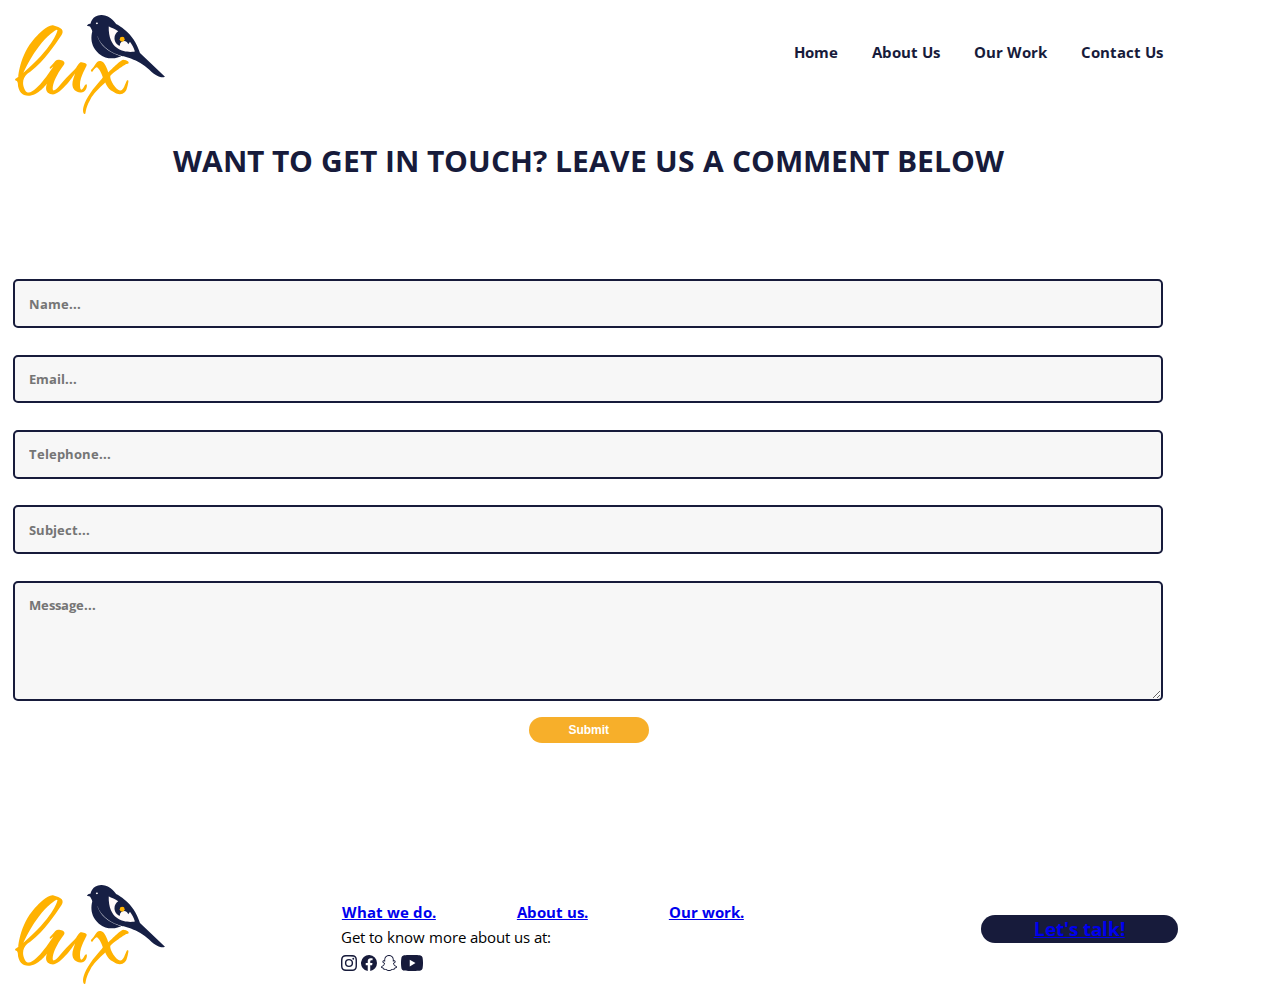
<file: contact.html>
<!DOCTYPE html>
<html lang="en">
<head>
  <meta charset="UTF-8">
  <meta http-equiv="X-UA-Compatible" content="IE=edge">
  <meta name="viewport" content="width=device-width, initial-scale=1.0">
  <link rel="preconnect" href="https://fonts.googleapis.com">
  <link rel="preconnect" href="https://fonts.gstatic.com" crossorigin>
  <link href="https://fonts.googleapis.com/css2?family=Open+Sans:wght@400;700&display=swap" rel="stylesheet">
  <link rel="preconnect" href="https://fonts.googleapis.com">
  <link rel="preconnect" href="https://fonts.gstatic.com" crossorigin>
  <link href="https://fonts.googleapis.com/css2?family=Ubuntu:ital,wght@0,300;0,400;0,500;0,700;1,300;1,400;1,500;1,700&display=swap" rel="stylesheet">
  <link href="css/reset.css" rel="stylesheet" type="text/css" media="screen">
  <link href="css/main.css" rel="stylesheet" type="text/css">
  <title>Lux - Luxury Design Agency</title>
</head>
<body class="site">
  <h1 class="hidden">Lux - Luxury Design Agency</h1>
  <a class="hidden" href="#content">Skip to Content</a>
  <!-- begin header -->
  <header class="head">
    <div class="logo">
        <img src="images/lux_logoClear.svg" alt="Lux Design Agency Logo">
    </div>
    <!-- begin mobile menu -->
    <div class="mobile">
      <input type="checkbox" id="overlay-input"/>
      <label for="overlay-input" id="overlay-button"><span></span></label>
      <div id="overlay">
          <ul>
              <li><a class="active" href="index.html">Home</a></li>
              <li><a href="team.html">About Us</a></li>
              <li><a href="portfolio.html">Our Work</a></li>
              <li><a href="contact.html">Contact Us</a></li>
              <li class="mobileIcons">
              <a href="https://instagram.com"><img class="mobileSocial" src="images/instagram.svg" alt="Instagram Logo"></a>
              <a href="https://facebook.com"><img class="mobileSocial" src="images/facebook.svg" alt="Facebook Logo"></a>
                <a href="https://snapchat.com"><img class="mobileSocial" src="images/snapchat.svg" alt="Snapchat Logo"></a>
                <a href="https://youtube.com"><img class="mobileSocial" src="images/youtube.svg" alt="Youtube Logo"></a>
              </li>
          </ul>
      </div>
      <div class="navT">
        <ul>
            <li><a class="active" href="index.html">Home</a></li>
            <li><a href="team.html">About Us</a></li>
            <li><a href="portfolio.html">Our Work</a></li>
            <li><a href="contact.html">Contact Us</a></li>
        </ul>
      </div>
    </div>
    <!-- end mobile menu -->
  </header>
  <!-- end header -->
  <!--begin body of contact form-->
  <h2 class="hidden">Contact</h2>
  <div class="chooseLux one-item custom-override mobile-padding">
    <p class="titleText centerTitle">WANT TO GET IN TOUCH? LEAVE US A COMMENT BELOW</p>
  </div>
  <div class=" mobile site" >
    <form>
      <input class="contact-input" name="Name" type="text" placeholder="Name...">
      <input class="contact-input" name="Email" type="text" placeholder="Email...">
      <input class="contact-input" name="Telephone" type="text" placeholder="Telephone...">
      <input class="contact-input" name="Subject" type="text" placeholder="Subject...">
      <textarea class="contact-input" name="Message box" rows="5" placeholder="Message..."></textarea>
    </form>
  </div>
  <div class="contact-button">
    <p>
      <button>Submit</button>
    </p>
  </div>
  

  <!-- begin mobile footer -->
  <footer class="foot footer-spacing margin-top">
    <h2 class="hidden">Lux - Luxury Design Agency Footer</h2>
    <div class="two-items custom-override mobile-padding">
      <div>
        <nav aria-label="Footer Navigation">
        <h3 class="hidden">Footer Navigation</h3>
          <div class="three-items Mfooter">
            <div>
              <a href="#">What we do.</a>
            </div>
            <div>
              <a href="team.html">About us.</a>
            </div>
            <div>
              <a href="portfolio.html">Our work.</a>
            </div>
          </div>
        </nav>
      </div>
    </div>
    <div class="one-item letsTalk">
      <a href="contact.html" class="btnBtm">Let's talk!</a>
    </div>
    <div id="mobileSocials" class="custom-override mobile-padding">
        <a href="https://instagram.com"><img src="images/instagram.svg" alt="Instagram Logo"></a>
        <a href="https://facebook.com"><img src="images/facebook.svg" alt="Facebook Logo"></a>
        <a href="https://snapchat.com"><img src="images/snapchat.svg" alt="Snapchat Logo"></a>
        <a href="https://youtube.com"><img src="images/youtube.svg" alt="Youtube Logo"></a>
    </div>
  </footer>
  <!-- end mobile footer -->
  <div class="footerNav">
    <div class="logo">
      <img src="images/lux_logoClear.svg" alt="Lux Design Agency Logo">
    </div>
     <div class="listFooter">
      <div class="area">
        <ul>
          <li><a href="#">What we do.</a></li>
          <li><a href="team.html">About us.</a></li>
          <li><a href="portfolio.html">Our work.</a></li>
        </ul>
      </div>
      <div class="area">
        <h4>Get to know more about us at:</h4>
      </div>
      <div class="area">
      <a href="https://instagram.com"><img src="images/instagram.svg" alt="Instagram Logo"></a>
      <a href="https://facebook.com"><img src="images/facebook.svg" alt="Facebook Logo"></a>
      <a href="https://snapchat.com"><img src="images/snapchat.svg" alt="Snapchat Logo"></a>
      <a href="https://youtube.com"><img src="images/youtube.svg" alt="Youtube Logo"></a>
      </div>
    </div>
    <div class="buttonFooter">
      <div class="contactBtn"><a href="contact.html">Let's talk!</a></div>
    </div>
  </div>
</body>
</html>
</file>
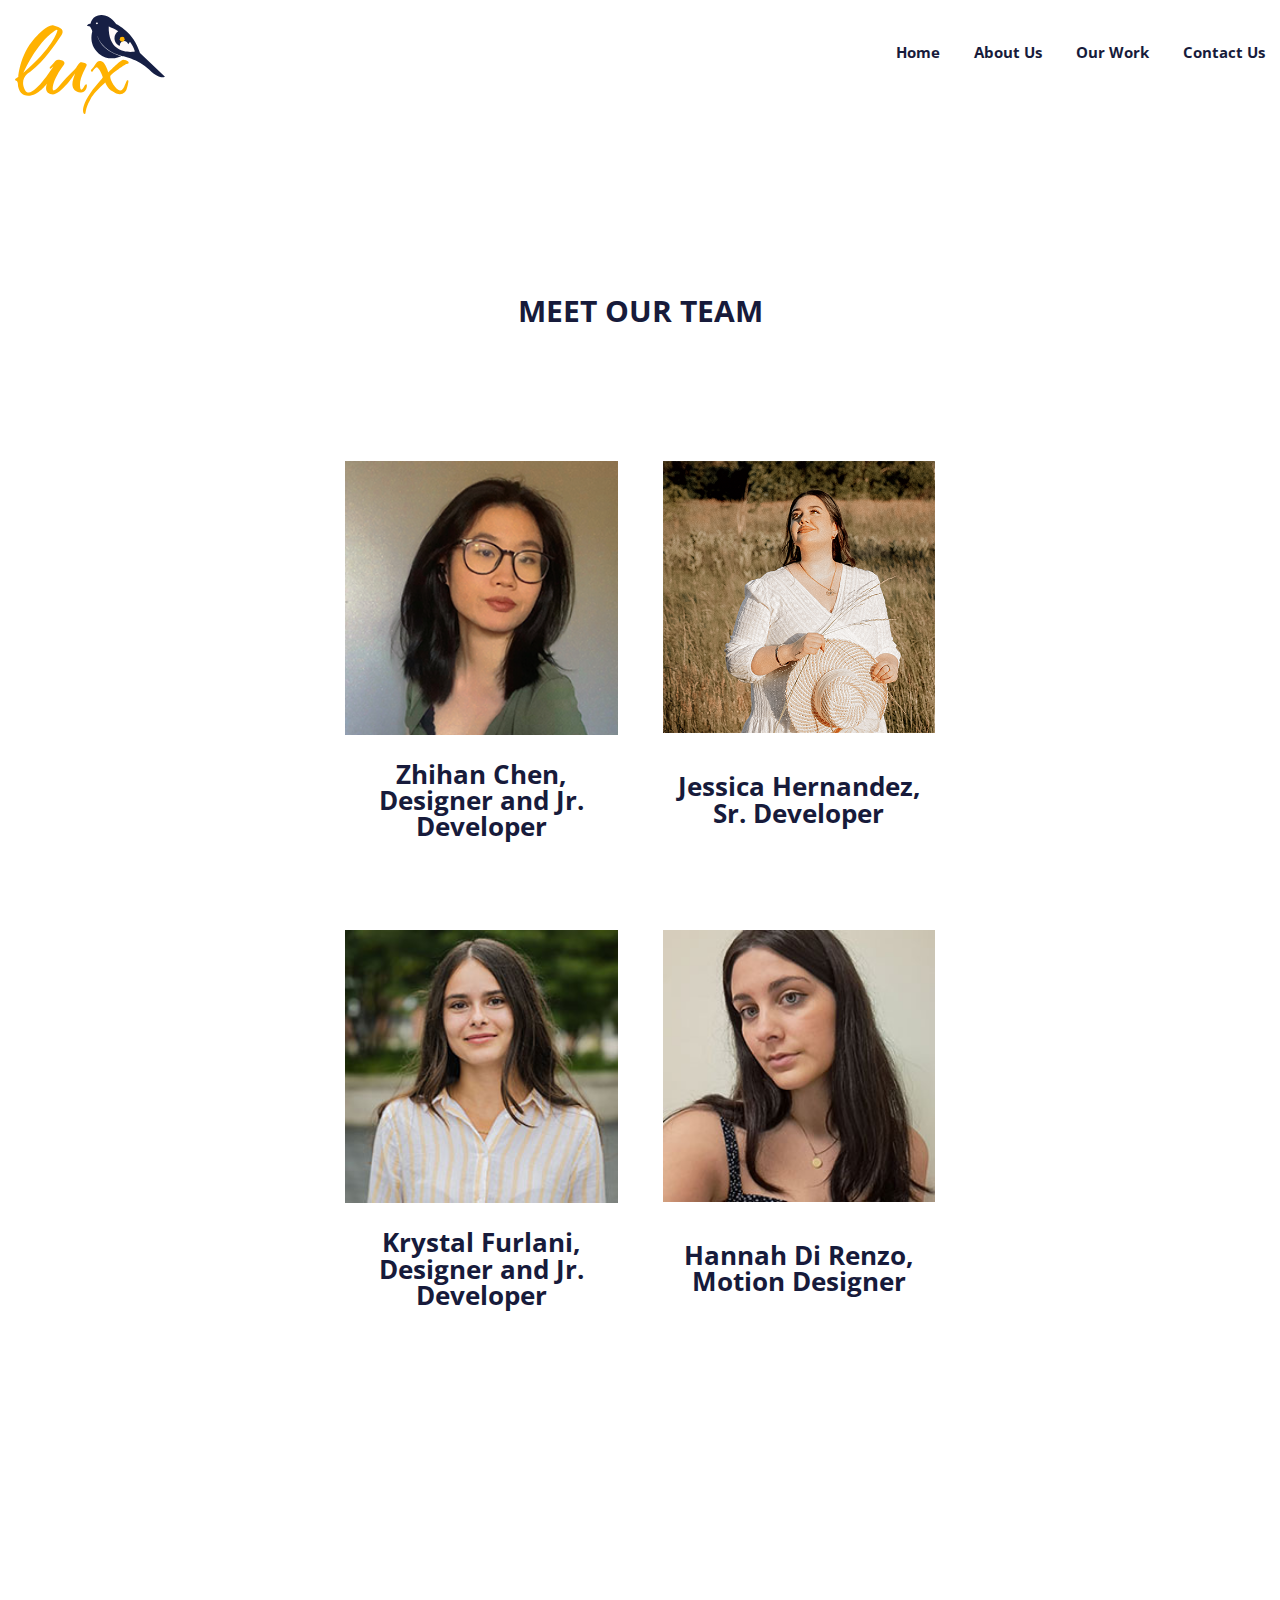
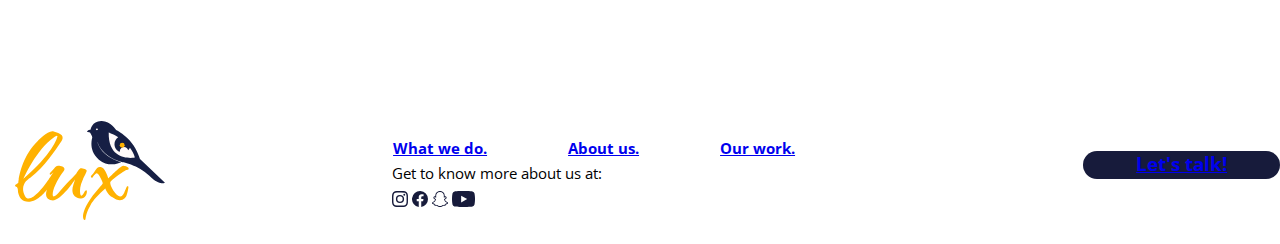
<file: team.html>
<!DOCTYPE html>
<html lang="en">
<head>
  <meta charset="UTF-8">
  <meta http-equiv="X-UA-Compatible" content="IE=edge">
  <meta name="viewport" content="width=device-width, initial-scale=1.0">
  <link rel="preconnect" href="https://fonts.googleapis.com">
  <link rel="preconnect" href="https://fonts.gstatic.com" crossorigin>
  <link href="https://fonts.googleapis.com/css2?family=Open+Sans:wght@400;700&display=swap" rel="stylesheet">
  <link rel="preconnect" href="https://fonts.googleapis.com">
  <link rel="preconnect" href="https://fonts.gstatic.com" crossorigin>
  <link href="https://fonts.googleapis.com/css2?family=Ubuntu:ital,wght@0,300;0,400;0,500;0,700;1,300;1,400;1,500;1,700&display=swap" rel="stylesheet">
  <link href="css/reset.css" rel="stylesheet" type="text/css" media="screen">
  <link href="css/main.css" rel="stylesheet" type="text/css">
  <title>Lux - Luxury Design Agency</title>
</head>
<body class="site">
  <h1 class="hidden">Lux - Luxury Design Agency</h1>
  <a class="hidden" href="#content">Skip to Content</a>
  <!-- begin header -->
  <header class="head">
    <div class="logo">
        <img src="images/lux_logoClear.svg" alt="Lux Design Agency Logo">
    </div>
    <!-- begin mobile menu -->
    <div class="mobile">
      <input type="checkbox" id="overlay-input"/>
      <label for="overlay-input" id="overlay-button"><span></span></label>
      <div id="overlay">
          <ul>
              <li><a class="active" href="index.html">Home</a></li>
              <li><a href="team.html">About Us</a></li>
              <li><a href="portfolio.html">Our Work</a></li>
              <li><a href="contact.html">Contact Us</a></li>
              <li class="mobileIcons">
              <a href="https://instagram.com"><img class="mobileSocial" src="images/instagram.svg" alt="Instagram Logo"></a>
              <a href="https://facebook.com"><img class="mobileSocial" src="images/facebook.svg" alt="Facebook Logo"></a>
                <a href="https://snapchat.com"><img class="mobileSocial" src="images/snapchat.svg" alt="Snapchat Logo"></a>
                <a href="https://youtube.com"><img class="mobileSocial" src="images/youtube.svg" alt="Youtube Logo"></a>
              </li>
          </ul>
      </div>
      <div class="navT">
        <ul>
            <li><a class="active" href="index.html">Home</a></li>
            <li><a href="team.html">About Us</a></li>
            <li><a href="portfolio.html">Our Work</a></li>
            <li><a href="contact.html">Contact Us</a></li>
        </ul>
      </div>
    </div>
    <!-- end mobile menu -->
  </header>
  <!-- end header -->
  <!--begin team body -->
  <h2 class="hidden">Meet our Team - Team pictures and bios</h2>
  <div class="member">
    <div class="chooseLux one-item custom-override mobile-padding">
      <p class="titleText centerTitle">MEET OUR TEAM</p>
    </div>
    <!--member 1-->
    <div class="team-pic">
      <img src ="images/zhihan_chen.png" alt= "Zhihan Chen, Designer and Jr. Developer" onmouseover="this.src='images/zhihan_chen_bio.png'" onmouseout="this.src='images/zhihan_chen.png'">
      <p> Zhihan Chen, Designer and Jr. Developer</p>
    </div>
    <div class="team-pic">
      <img src ="images/hernandez_jessica.png" alt= "Jessica Hernandez, Sr. Developer" onmouseover="this.src='images/hernandez_jessica_bio.png'" onmouseout="this.src='images/hernandez_jessica.png'">
      <p> Jessica Hernandez, Sr. Developer</p>
    </div>
    <div class="team-pic">
      <img src ="images/furlani_krystal.jpg" alt= "Krystal Furlani, Designer and Jr. Developer" onmouseover="this.src='images/furlani_krystal_bio.png'" onmouseout="this.src='images/furlani_krystal.jpg'">
      <p> Krystal Furlani, Designer and Jr. Developer</p>
    </div>
    <div class="team-pic">
      <img src ="images/img_hannah.jpg" alt= "Hannah Di Renzo, Motion Designer" onmouseover="this.src='images/img_hannah_bio.jpg'" onmouseout="this.src='images/img_hannah.jpg'">
      <p> Hannah Di Renzo, Motion Designer</p>
    </div>
  </div>

  <!-- begin mobile footer -->
  <footer class="foot footer-spacing margin-top">
    <h2 class="hidden">Lux - Luxury Design Agency Footer</h2>
    <div class="two-items custom-override mobile-padding">
      <div>
        <nav aria-label="Footer Navigation">
        <h3 class="hidden">Footer Navigation</h3>
          <div class="three-items Mfooter">
            <div>
              <a href="#">What we do.</a>
            </div>
            <div>
              <a href="team.html">About us.</a>
            </div>
            <div>
              <a href="portfolio.html">Our work.</a>
            </div>
          </div>
        </nav>
      </div>
    </div>
    <div class="one-item letsTalk">
      <a href="contact.html" class="btnBtm"><div class="contactBtn">Let's talk!</div></a>
    </div>
    <div id="mobileSocials" class="custom-override mobile-padding">
        <a href="https://instagram.com"><img src="images/instagram.svg" alt="Instagram Logo"></a>
        <a href="https://facebook.com"><img src="images/facebook.svg" alt="Facebook Logo"></a>
        <a href="https://snapchat.com"><img src="images/snapchat.svg" alt="Snapchat Logo"></a>
        <a href="https://youtube.com"><img src="images/youtube.svg" alt="Youtube Logo"></a>
    </div>
  </footer>
  <!-- end mobile footer -->
  <div class="footerNav">
    <div class="logo">
      <img src="images/lux_logoClear.svg" alt="Lux Design Agency Logo">
    </div>
     <div class="listFooter">
      <div class="area">
        <ul>
          <li><a href="#">What we do.</a></li>
          <li><a href="team.html">About us.</a></li>
          <li><a href="portfolio.html">Our work.</a></li>
        </ul>
      </div>
      <div class="area">
        <h3 class="hidden">social Media Button</h3>
        <h4>Get to know more about us at:</h4>
      </div>
      <div class="area">
      <a href="https://instagram.com"><img src="images/instagram.svg" alt="Instagram Logo"></a>
      <a href="https://facebook.com"><img src="images/facebook.svg" alt="Facebook Logo"></a>
      <a href="https://snapchat.com"><img src="images/snapchat.svg" alt="Snapchat Logo"></a>
      <a href="https://youtube.com"><img src="images/youtube.svg" alt="Youtube Logo"></a>
      </div>
    </div>
    <div class="buttonFooter">
      <div class="contactBtn"><a href="contact.html">Let's talk!</a></div>
    </div>
  </div>
</body>
</html>
</file>
<file: css/main.css>
/*
Style Name: Bootcamp - Lux Design Agency
Author: Krystal Furlani, Zhihan Chen, Hannah Di Renzo, Jessica Hernandez
Version: 1.0
*/

/*
Accessibility 

.screen-reader-text {
	clip: rect(1px, 1px, 1px, 1px);
	position: absolute !important;
	height: 1px;
	width: 1px;
	overflow: hidden;
}

.screen-reader-text:hover,
.screen-reader-text:active,
.screen-reader-text:focus {
	background-color: #f1f1f1;
	border-radius: 3px;
	box-shadow: 0 0 2px 2px rgba(0, 0, 0, 0.6);
	clip: auto !important;
	color: #21759b;
	display: block;
	font-size: 14px;
	font-weight: bold;
	height: auto;
	left: 5px;
	line-height: normal;
	padding: 15px 23px 14px;
	text-decoration: none;
	top: 5px;
	width: auto;
	z-index: 100000;
}

/*
	CSS Index
*/

/*
	01. General Styles
	02. CSS Grid
*/

/* ---
	01. General Styles
--- */

.hidden {
	display: none;
}

.box-model {
	margin: 1rem;
	padding: 1rem;
	background: #000;
}

.margin-left {
	margin-left: 1em;
}

.margin-tb {
	margin: 2em 0 5em;
}

.margin-top {
	margin-top: 1em;
}

.border-top {
	border-top: 1px solid #9a2018;
	padding-top: 1.5em;
	margin: 0 1em 1em;
}

.grey-border-top {
	border-top: 1px solid #ccc;
}

.lg-font {
	font-size: 1.25em;
}

form {
	width: 100%;
}

input, textarea {
	width: 95%;
	padding: 1em;
	background-color: #f7f7f7;
	border: 1px solid #ccc;
	border-radius: 5px;
	margin-bottom: 1em;
}

input[type="submit"] {
	width: inherit;
	padding: 1em 2em;
	background-color: #9a2018;
	color: #fff;
	border: none;
	float: right;
}

body {
	font-family: 'Open Sans', sans-serif;
	font-size: 15px;
	cursor: default;
}

.titleText {
	font-family: 'Open Sans', sans-serif;
	font-size: 2em;
	font-weight: bold;
	color: #171B3B;
}
.centerTitle {
	text-align: center;
	margin-bottom: 3em;
}

.paragraph {
	font-family: 'Open Sans', sans-serif;
	font-size: 1.25em;
	color: #000;
	font-weight: bold;
	text-align: center;
	justify-content: center;
}

.centerTxt {
	display: flex;
	justify-content: center;
	align-items: center;
}

/*
Begin Floats
*/

.f-left {
	float: left;
}

.f-right {
	float: right;
}

/*
End Floats
*/

/* Begin mobile Team Picture
*/

.team-pic {
	display: grid;
	grid-column: span 1;
	margin-bottom: 3em;
}

.team-pic img {
	width: 100%;
}

.team-pic p {
	font-family: 'Open Sans', sans-serif;
	font-size: 1.75em;
	font-weight: bold;
	color: #171B3B;
	margin-top: 1em;
	text-align: center;
}
/* End Team
*/

/*
Begin Mobile Padding
*/

.mobile-padding {
	padding: 0 1em;
}

/*
End Mobile Padding
*/

@supports (grid-area: auto) {

/*
Begin Mobile
*/

.site {
	max-width: 799px;
}

/*
Begin Mobile Grid
*/

.head, .main > *, .foot {
	display: grid;
	grid-template-columns: repeat(2, 1fr);
}

.one-item {
	display: grid;
	grid-column: 1 / span 2;
	grid-template-columns: 1fr;
}

.two-items {
	display: grid;
	grid-column: 1 / span 2;
	grid-template-columns: repeat(2, 1fr);
	justify-content: space-evenly;
	row-gap: 2em;
	column-gap: 2em;
}

.three-items {
	display: grid;
	grid-column: 1 / span 2;
	grid-template-columns: repeat(3, 1fr);
	justify-content: space-evenly;
	row-gap: 2em;
	column-gap: 7.5em;
}

.contact-override {
	display: grid;
	grid-template-columns: repeat(2, 1fr);
	grid-column: 1 / span 2;
	background: #f4f4f4;
	border-bottom: 1px solid #ccc;
}

.custom-override {
	display: grid;
	grid-column: 1 / span 2;
	grid-template-columns: 1fr;
}

/*
End Mobile Grid
*/

/* Begin Contact form Style
*/

.contact-input {
	border-color: #171B3B;
	border-width: 2px;
	font-family: 'Open Sans', sans-serif;
	font-weight: bold;
	margin: 1em;
}
.contact-button button {
	background-color: #F7AF2A;
	border: 0;
	color: #fff;
	font-size: 12px;
	text-align: center;
	padding: 0.5em;
	width: 10em;
	border-radius: 20px;
	cursor: pointer;
	margin: auto;
	color: #fff;
	font-weight: bold;
	text-decoration: none;
	cursor: pointer;
}

.contact-button button {
	display: grid;
	align-items: center;
	cursor: pointer;
}

/*
Begin Mobile Header
*/

header {
	position: relative;
	background-color: #fff;
	top: 0px;
}

.logo {
	grid-column: 1 / span 1;
}

.logo img {
	padding: 1em;
	width: 50%;
}

/*
End Mobile Header
*/

/*
Begin Mobile Navigation Show/Hide
*/

.full {
	display: none;
}

.mobile {
	display: grid;
	grid-column: 2 / span 1;
}

/*
End Mobile Navigation Show/Hide
*/

/*
Begin Mobile Navigation
*/

@keyframes bugfix {
from {
  padding: 0;
}
to {
  padding: 0;
}
}

@-webkit-keyframes bugfix {
from {
  padding: 0;
}
to {
  padding: 0;
}
}

#overlay-button {
	position: absolute;
	right: 1em;
	padding: 26px 11px;
	z-index: 5;
	cursor: pointer;
	user-select: none;
}

#overlay-button span {
	height: 3px;
	width: 25px;
	border-radius: 2px;
	background-color: #171B3B;
	position: relative;
	display: block;
	transition: all 0.2s ease-in-out;
}

#overlay-button span:before {
	top: -7px;
	visibility: visible;
}

#overlay-button span:after {
	top: 7px;
}

#overlay-button span:before, #overlay-button span:after {
	height: 3px;
	width: 25px;
	border-radius: 2px;
	background-color: #171B3B;
	position: absolute;
	content: "";
	transition: all 0.2s ease-in-out;
}

#overlay-button:hover span, #overlay-button:hover span:before, #overlay-button:hover span:after {
	background: #171B3B;
}

input[type=checkbox] {
	display: none;
}

input[type=checkbox]:checked ~ #overlay {
	visibility: visible;
}

input[type=checkbox]:checked ~ #overlay-button:hover span,
input[type=checkbox]:checked ~ #overlay-button span {
	background: transparent;
}

input[type=checkbox]:checked ~ #overlay-button span:before {
	transform: rotate(45deg) translate(5px, 5px);
	opacity: 1;
}

input[type=checkbox]:checked ~ #overlay-button span:after {
	transform: rotate(-45deg) translate(5px, -5px);
}

#overlay {
	height: 100vh;
	width: 100vw;
	background: #fff;
	z-index: 2;
	visibility: hidden;
	position: absolute;
	top: 0;
	left: 0;
	overflow: hidden;
}

#overlay.active {
	visibility: visible;
}

#overlay ul {
	display: flex;
	color: #171B3B;
	justify-content: center;
	align-items: flex-start;
	flex-direction: column;
	text-align: left;
	height: 100vh;
	padding-left: 1em;
	list-style-type: none;
}

#overlay ul li {
	padding: .75em;
	margin-bottom: 4em;
}

#overlay ul li a {
	color: #171B3B;
	font-family: 'Open Sans', sans-serif;
	font-weight: bold;
	text-decoration: none;
	font-size: 3.5em;
	cursor: pointer;
}

#overlay ul li a:hover {
	color: #000;
	border-bottom: 5px solid;
	border-bottom-color: #F7AF2A;
}

#overlay ul div {
	align-self: center;
}

#overlay ul div a img {
	height: 75%;
	float: left;
	padding: 10px;
	cursor: crosshair;
}

#overlay ul div img:hover {
	border-bottom: 3px solid;
	border-bottom-color: #F7AF2A;
}

/*
End Mobile Navigation
*/


/*
start Tablet Nav
*/
@media only screen and  (max-width: 799px)
{
	.navT
	{
		display: none;
	}

	.footerNav
	{
		display: none;
	}
}


@media only screen and  (max-width: 1980px) and (min-width: 799px){

	.site
	{
		max-width: max-content;
	}

	header
	{
		display: flex;
	}

	.logo img
	{
		width: 10em;
	}

	#overlay-button
	{
		display: none;
	}


	.navT
	{
		display: inline;
		margin: 3em 0em 0em;
		padding: 0;
	}

	.navT ul
	{
		float: right;
	}

	.navT ul li
	{
		display:inline;
		padding:3em 1em 0em;
	}

	.navT ul li a 
	{
		color: #171B3B;
		font-family: 'Open Sans', sans-serif;
		font-weight: bold;
		text-decoration: none;
		font-size: 1em;
		cursor: pointer;
	}

	.navT ul li a:hover 
	{
		color: #000;
		border-bottom: 5px solid;
		border-bottom-color: #F7AF2A;
	}

  }

  /*
end Tablet Nav
*/


/*
Begin Mobile Hero
*/

.hero {
margin: 0;
}

.hero div video {
		width: 100%;
	}

video[poster] {
	object-fit: cover;
	width: 100%;
	height: 100%;
}

.videoControls {
	width: 100%;
	margin: auto;
	padding-top: 1.5em;
	padding-bottom: 1.5em;
	position: relative;
	cursor: pointer;
}

.videoControls img {
	display: block;
	margin: 0 auto;
}





/*
End Mobile Hero
*/

/*
Begin Mobile Body
*/

.chooseLux {
	margin: auto;
	padding-top: 1em;
}

.luxDesc {
	padding-top: 1.5em;
	padding-bottom: 1.5em;
}

.adImg
{
	display: flex;

	justify-content: center;

	padding: 0;
}

.rolexCont
{
	display: grid;
	grid-template-columns: 1fr 1fr;
	gap: 2em;

}

.rolexCont img
{
	width: 100%;
}

.teamHeroContent {
	position: relative;
	text-align: center;
	color: #fff;
	font-size: 2.5em;
	font-family: 'Open Sans', sans-serif;
	font-weight: bold;
	margin-bottom: 1.5em;
}

.teamHeroContent img {
	width: 100%;
}

.heroTitle {
	position: absolute;
	top: 50%;
	left: 50%;
	transform: translate(-50%, -50%);
	border-bottom: 4px solid;
	border-bottom-color: #F7AF2A;
}

.portfolioPic {
	display: grid;
	grid-column: span 1;
	margin-bottom: 3em;
}

.portfolioPic img {
	width: 75%;
	margin: 0 auto;
}

.avoPic {
	display: grid;
	grid-column: span 1;
	margin-bottom: 3em;
}

.avoPic img {
	width: 175%;
	margin-left: 2em;
}

#yellowUnder {
	border-bottom: 3px solid;
	border-bottom-color: #F7AF2A;
}

#avoTop {
	font-size: 1.25em;
	font-weight: bold;
}

.avoOuter {
	display: grid;
  grid-template: 1fr / 1fr;
  place-items: center;
	width: 100%;
	margin: 0 auto;
}

.avoOuter > * {
  grid-column: 1 / 1;
  grid-row: 1 / 1;
}

.avoDown {
	z-index: 2;
	height: 100%;
	width: 100%;
	margin: auto;
}

.avoUp {
	z-index: 1;
	height: 100%;
	width: 100%;
	margin: 0 auto;
}


.portfolioPic {
	position: relative;
	padding: 0;
	margin:5em;
	
  }
  
  .center {
	position: absolute;
	top: 0;
	bottom: 0;
	left: 12%;
	right: 12%;
	background: #171B3B;
	color: #fff;
	visibility: hidden;
	opacity: 0;
	display: flex;
	align-items: center;
	justify-content: center;
	text-align: center;
	font-family: 'Ubuntu', sans-serif;


	transition: opacity .2s, visibility .2s;
  }

  .portfolioPic:hover .center {
	visibility: visible;
	opacity: .9;

  }
  
  .name {
	transition: .2s;
	transform: translateY(1em);
  }

  .name h3
  {
	font-weight: bold;
	font-size: 18px;
	padding-bottom: 10px;
  }

  .name h4
  {
	color: #F7AF2A;
	font-style: italic;

	padding-bottom: 5px;
  }

  .proButton
  {background-color: #171B3B;

  }
  
  .portfolioPic:hover .name {
	transform: translateY(0);
  }

/*
End Mobile Body
*/



/*
start tablet layout
*/

@media only screen and  (max-width: 1280px) and (min-width: 799px)
{
	.member
	{
		display: grid;
		grid-template-columns: 1fr 1fr;
		gap: 2em;

		padding: 10em;
	}

	.porWork
	{
		display: grid;
		grid-template-columns: 1fr 1fr;
		gap: 0em;
	}
	
	.paragraph
	{
		font-size: 18px;
		line-height: 25px;
		margin: 4em;
	}

	.contact-button button {
		display: grid;
		align-items: center;
		cursor: pointer;
	}

}

/*
end tablet layout
*/


/*
start desktop layout
*/

@media only screen and (max-width: 1920px) and (min-width: 1280px)
{
	.member
	{
		display: grid;
		grid-template-columns: 1fr 1fr;
		gap: 3em;

		padding-top: 0;
		padding-bottom: 6em;
		padding-left: 13em;
		padding-right: 13em;
		margin: 10em;
	}

	.porWork
	{
		display: grid;
		grid-template-columns: 1fr 1fr;

		padding: 10em;
	}

	.rolexCont
	{
	padding-left: 15em;
	padding-right: 15em;
	padding-top: 5em;

	}

	.rolexCont img
	{
	width: 400px;
	}

	.contact-button button {
		display: grid;
		align-items: center;
		cursor: pointer;
	}

}

/*
end desktop layout
*/




/*
Begin Mobile Footer
*/

footer {
	color: #fff;
	overflow: hidden;
}

footer nav {
	margin-bottom: 1.5em;
}

footer nav a {
	display: inline;
	font-weight: bold;
	font-size: 1em;
	color: #171B3B;
	text-decoration: none;
	cursor: pointer;
}

footer nav a:first-child {
	margin-left: 0.90em;
}

footer nav a:hover {
	border-bottom: 3px solid #F7AF2A;
}

footer h4 a {
	padding: 1.5em 1.5em 1.4em;
	background-color: #9a2018;
	color: #fff;
	font-size: 1.5em;
}

.btnBtm {
	margin: auto;
}

.contactBtn {
	background-color: #171B3B;
	border: none;
	text-align: center;
	padding: 0.25em;
	width: 10em;
	border-radius: 20px;
	cursor: pointer;
	margin: auto;
	color: #fff;
	font-family: 'Open Sans', sans-serif;
	font-size: 1.25em;
	font-weight: bold;
}

.contactBtn:hover {
	background-color: #F7AF2A;
}

.contactBtn:visited {
	color: #fff;
	text-decoration: none;

}

#mobileSocials {
	display: inline;
	margin: auto;
	padding-top: 1.5em;
	align-self: center;
	padding-right: 2px;
}

#mobileSocials a img {
	margin-right: 1em;
	cursor: pointer;
}

#mobileSocials a img:hover {
	border-bottom: 0.5em solid;
	border-bottom-color: #F7AF2A;
	cursor: pointer;
}

.footer-spacing {
	padding: 3em 0em 3em 0em;
}

/*
End Mobile Footer
*/



/*
start tablet footer
*/
@media only screen and  (max-width: 1280px) and (min-width: 799px)
{
	.Mfooter
	{
		display: none;
	}
	
	.letsTalk
	{
		display: none;
	}

	#mobileSocials
	{
		display: none;
	}


	.footerNav
	{
		display: flex;
		justify-content: space-between;		
	}

	.listFooter
	{
		padding: 2em;
	}


	.listFooter ul li
	{
		display: inline;
		margin-right: 5em;
		padding: 20px 1px;
		color: #171B3B;
		font-family: 'Open Sans', sans-serif;
		font-weight: bold;
		text-decoration: none;
		font-size: 1em;
		cursor: pointer;
	}

	.listFooter ul li a:hover 
	{
		color: #000;
		border-bottom: 5px solid;
		border-bottom-color: #F7AF2A;
	}

	.area
	{
		padding: 5px;
	}

	.buttonFooter
	{
		margin-top: 3em;
	}

	.rolexCont
	{
	padding-left: 10em;
	padding-right: 10em;

	}

.rolexCont img
	{
	width: 300px;
	}


}
/*
end tablet footer
*/

/* start desktop footer */
@media only screen and  (max-width: 1920px) and (min-width: 1280px)
{
	.Mfooter
	{
		display: none;
	}
	
	.letsTalk
	{
		display: none;
	}

	#mobileSocials
	{
		display: none;
	}


	.footerNav
	{
		display: flex;
		justify-content: space-between;		
	}

	.listFooter
	{
		padding: 2em;
	}


	.listFooter ul li
	{
		display: inline;
		margin-right: 5em;
		padding: 20px 1px;
		color: #171B3B;
		font-family: 'Open Sans', sans-serif;
		font-weight: bold;
		text-decoration: none;
		font-size: 1em;
		cursor: pointer;
	}

	.listFooter ul li a:hover 
	{
		color: #000;
		border-bottom: 5px solid;
		border-bottom-color: #F7AF2A;
	}
	.listFooter ul li a:visited {
		color: #000;
		text-decoration: none;
	}

	.area
	{
		padding: 5px;
	}

	.buttonFooter
	{
		margin-top: 3em;
	}


}
/*
end Desktop footer
*/

	}
</file>
